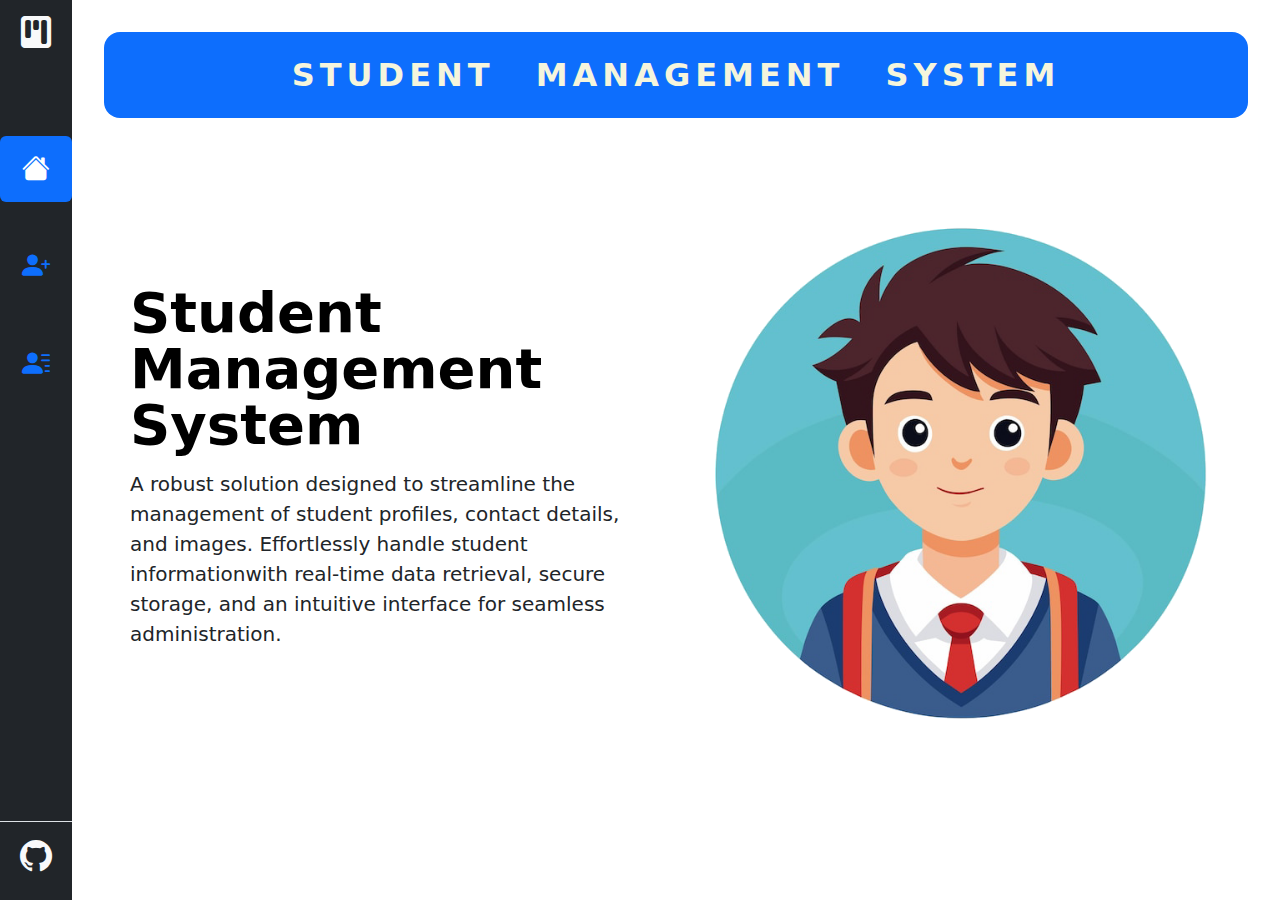
<file: index.html>
<!DOCTYPE html>
<html lang="en">
  <head>
    <meta charset="utf-8" />
    <meta name="viewport" content="width=device-width, initial-scale=1" />
    <title>Home Page</title>
    <link
      href="https://cdn.jsdelivr.net/npm/bootstrap@5.3.3/dist/css/bootstrap.min.css"
      rel="stylesheet"
      integrity="sha384-QWTKZyjpPEjISv5WaRU9OFeRpok6YctnYmDr5pNlyT2bRjXh0JMhjY6hW+ALEwIH"
      crossorigin="anonymous"
    />
    <link rel="stylesheet" href="styles/style.css" />
    <link
      rel="stylesheet"
      href="https://cdn.jsdelivr.net/npm/bootstrap-icons@1.11.3/font/bootstrap-icons.min.css"
    />
  </head>
  <body>
    <div class="sideBar position-fixed">
      <div
        class="d-flex flex-column flex-shrink-0 bg-dark position-static vh-100"
        style="width: 4.5rem"
      >
        <a
          href=""
          class="d-block p-3 link-dark text-decoration-none mb-5"
          title=""
          data-bs-toggle="tooltip"
          data-bs-placement="right"
          data-bs-original-title="Icon-only"
        >
          <i
            class="bi bi-kanban-fill text-light d-flex justify-content-center h2"
          ></i>
          <span class="visually-hidden">Icon-only</span>
        </a>
        <ul class="nav nav-pills nav-flush flex-column mb-auto text-center">
          <li class="my-3">
            <div
              class="nav-link active py-3"
              title=""
              data-bs-toggle="tooltip"
              data-bs-placement="right"
              data-bs-original-title="Orders"
            >
              <i class="bi bi-house-fill h3"></i>
          </div>
          </li>
          <li class="nav-item my-3">
            <a href="./add.html"
              class="nav-link py-3"
              aria-current="page"
              title=""
              data-bs-toggle="tooltip"
              data-bs-placement="right"
              data-bs-original-title="Home"
            >
              <i class="bi bi-person-plus-fill h3"></i>
          </a>
          </li>
          <li class="my-3">
            <a
              href="./view.html"
              class="nav-link py-3"
              title=""
              data-bs-toggle="tooltip"
              data-bs-placement="right"
              data-bs-original-title="Dashboard"
            >
              <i class="bi bi-person-lines-fill h3"></i>
            </a>
          </li>
        </ul>
        <div class="border-top">
          <a
            href="https://github.com/Tharush2002"
            class="d-flex align-items-center justify-content-center p-3 link-dark text-decoration-none"
          >
            <i class="bi bi-github text-light h2"></i>
          </a>
        </div>
      </div>
    </div>

    <div class="content">
      <div class="title bg-primary p-3 rounded-4 mb-5">
        <div class="h2 fw-bolder m-0 py-2">STUDENT MANAGEMENT SYSTEM</div>
      </div>

      <div>
        <div class="container col-xxl-8 px-4">
          <div class="row flex-lg-row-reverse align-items-center g-5 py-5 justify-content-center">
            <div class="col-10 col-sm-8 col-lg-6">
              <img src="./img/Hero.png" class="d-block mx-lg-auto img-fluid" alt="Bootstrap Themes" width="700" height="500" loading="lazy">
            </div>
            <div class="col-lg-6">
              <h1 class="display-4 fw-bolder text-body-emphasis lh-1 mb-3">Student Management System</h1>
              <p class="lead fw-medium">A robust solution designed to streamline the management of student profiles, contact details, and images. Effortlessly handle student informationwith real-time data retrieval, secure storage, and an intuitive interface for seamless administration.</p>
            </div>
          </div>
        </div>
      </div>

      
    </div>
    <script
      src="https://cdn.jsdelivr.net/npm/bootstrap@5.3.3/dist/js/bootstrap.bundle.min.js"
      integrity="sha384-YvpcrYf0tY3lHB60NNkmXc5s9fDVZLESaAA55NDzOxhy9GkcIdslK1eN7N6jIeHz"
      crossorigin="anonymous"
    ></script>
  </body>
</html>
</file>
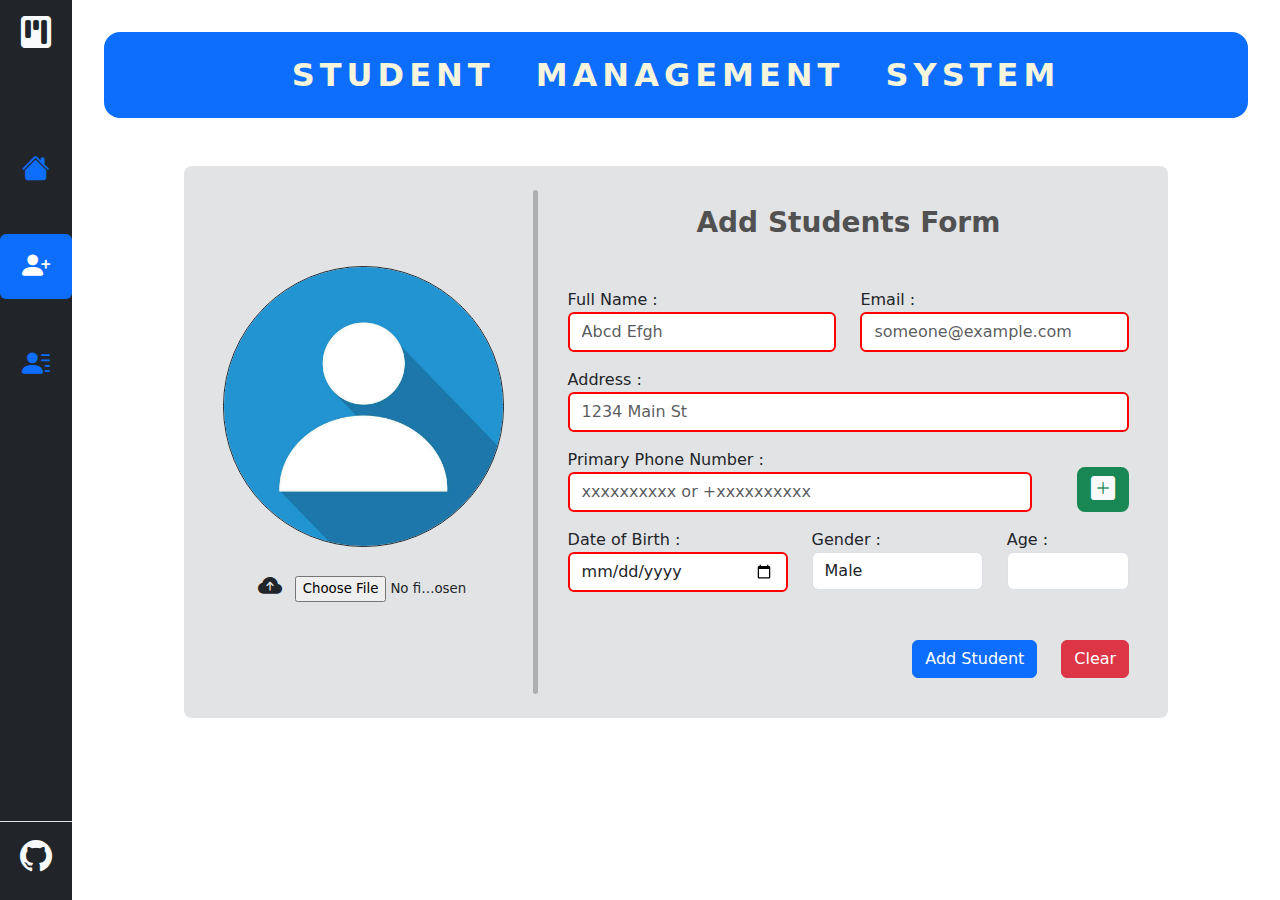
<file: add.html>
<!DOCTYPE html>
<html lang="en">
  <head>
    <meta charset="utf-8" />
    <meta name="viewport" content="width=device-width, initial-scale=1" />
    <title>Add Students</title>
    <link
      href="https://cdn.jsdelivr.net/npm/bootstrap@5.3.3/dist/css/bootstrap.min.css"
      rel="stylesheet"
      integrity="sha384-QWTKZyjpPEjISv5WaRU9OFeRpok6YctnYmDr5pNlyT2bRjXh0JMhjY6hW+ALEwIH"
      crossorigin="anonymous"
    />
    <link rel="stylesheet" href="styles/style.css" />
    <link
      rel="stylesheet"
      href="https://cdn.jsdelivr.net/npm/bootstrap-icons@1.11.3/font/bootstrap-icons.min.css"
    />
  </head>
  <body>
    <div class="sideBar position-fixed">
      <div
        class="d-flex flex-column flex-shrink-0 bg-dark position-static vh-100"
        style="width: 4.5rem"
      >
        <a
          href=""
          class="d-block p-3 link-dark text-decoration-none mb-5"
          title=""
          data-bs-toggle="tooltip"
          data-bs-placement="right"
          data-bs-original-title="Icon-only"
        >
          <i
            class="bi bi-kanban-fill text-light d-flex justify-content-center h2"
          ></i>
          <span class="visually-hidden">Icon-only</span>
        </a>
        <ul class="nav nav-pills nav-flush flex-column mb-auto text-center">
          <li class="my-3">
            <a
              href="./index.html"
              class="nav-link py-3"
              title=""
              data-bs-toggle="tooltip"
              data-bs-placement="right"
              data-bs-original-title="Orders"
            >
              <i class="bi bi-house-fill h3"></i>
            </a>
          </li>
          <li class="nav-item my-3">
            <div
              class="nav-link active py-3"
              aria-current="page"
              title=""
              data-bs-toggle="tooltip"
              data-bs-placement="right"
              data-bs-original-title="Home"
            >
              <i class="bi bi-person-plus-fill h3"></i>
            </div>
          </li>
          <li class="my-3">
            <a
              href="./view.html"
              class="nav-link py-3"
              title=""
              data-bs-toggle="tooltip"
              data-bs-placement="right"
              data-bs-original-title="Dashboard"
            >
              <i class="bi bi-person-lines-fill h3"></i>
            </a>
          </li>
        </ul>
        <div class="border-top">
          <a
            href="https://github.com/Tharush2002"
            class="d-flex align-items-center justify-content-center p-3 link-dark text-decoration-none"
          >
            <i class="bi bi-github text-light h2"></i>
          </a>
        </div>
      </div>
    </div>

    <div class="content">
      <div class="title bg-primary p-3 rounded-4 mb-5 z-2">
        <div class="h2 fw-bolder m-0 py-2">STUDENT MANAGEMENT SYSTEM</div>
      </div>

      <div class="add-contact-container mx-lg-5 px-md-3">
        <div class="add-contact-pane bg-secondary-subtle rounded-3 p-md-4 p-3 mx-lg-3">
          <div class="d-flex flex-wrap justify-content-md-around justify-content-center">
            <div
              class="d-flex flex-column align-items-center justify-content-center"
              id="profilePic"
            >
              <div
                class="border border-dark border-1 img-fluid"
                id="profilePictureContainer"
              >
                <img
                  src="./img/profile-pic.jpg"
                  width="100%"
                  height="100%"
                  alt=""
                  id="profilePicture"
                />
              </div>
              <form id="inputFile">
                <i
                  class="bi bi-cloud-arrow-up-fill h4 me-2"
                  style="position: relative; top: 2px"
                ></i>
                <input
                  id="file-input"
                  type="file"
                  style="max-width: 65%"
                  accept="image/*"
                />
              </form>
              <p
                class="text-danger fw-bolder"
                style="font-size: small"
                id="errorMessage"
              ></p>
            </div>
            <div
              class="d-flex flex-column rounded-5 d-none d-md-block"
              id="divider"
            ></div>
            <div class="d-flex flex-column py-3" id="profileContent">
              <div
                class="div d-flex justify-content-center align-items-center h3 fw-bolder"
                id="formTitle"
              >
                Add Students Form
              </div>

              <form class="mt-4" id="detailForm">
                <div class="row">
                  <div class="form-group col-md-6 mt-3">
                    <label for="inputName">Full Name :</label>
                    <input
                      type="text"
                      class="form-control"
                      id="inputName"
                      placeholder="Abcd Efgh"
                      required
                    />
                  </div>
                  <div class="form-group col-md-6 mt-3">
                    <label for="inputEmail">Email :</label>
                    <input
                      type="email"
                      class="form-control"
                      id="inputEmail"
                      placeholder="someone@example.com"
                      required
                    />
                  </div>
                </div>
                <div class="form-group mt-3">
                  <label for="inputAddress">Address :</label>
                  <input
                    type="text"
                    class="form-control"
                    id="inputAddress"
                    placeholder="1234 Main St"
                    required
                  />
                </div>
                <div class="row">
                  <div class="form-group col-10 mt-3">
                    <label for="inputPhoneNumber">Primary Phone Number :</label>
                    <input
                      type="tel"
                      class="form-control"
                      pattern="^(\d{10}|(\+\d{11,15}))$"
                      id="inputPrimaryPhoneNumber"
                      placeholder="xxxxxxxxxx or +xxxxxxxxxx"
                      required
                    />
                  </div>
                  <div
                    class="col-2 mt-2 d-flex align-items-end justify-content-end"
                  >
                    <button
                      class="btn btn-success rounded-3 border border-success border-2"
                      id="btnAddSecondaryNumber"
                      onclick="addSecondaryNumber()"
                    >
                      <i class="bi bi-plus-square-fill text-light h4"></i>
                    </button>
                  </div>
                </div>
                <div class="row" id="secondaryNumber"></div>
                <div class="row">
                  <div class="form-group col-md-5 mt-3">
                    <label for="inputDOB">Date of Birth :</label>
                    <input
                      type="date"
                      class="form-control"
                      id="inputDOB"
                      required
                    />
                  </div>
                  <div class="form-group col-md-4 mt-3">
                    <label for="inputState">Gender :</label>
                    <select id="inputGender" class="form-control" required>
                      <option selected>Male</option>
                      <option>Female</option>
                    </select>
                  </div>
                  <div class="form-group col-md-3 mt-3">
                    <label for="inputAge">Age :</label>
                    <input
                      type="number"
                      min="18"
                      max="75"
                      class="form-control"
                      id="inputAge"
                      readonly
                    />
                  </div>
                </div>
                <div class="d-flex flex-row-reverse">
                  <button class="btn btn-danger mt-5 ms-4" id="btnClear">
                    Clear
                  </button>
                  <button
                    class="btn btn-primary mt-5"
                    id="btnAddStudent"
                    onclick="btnAddStudentOnAction(event)"
                  >
                    Add Student
                  </button>
                </div>
              </form>
            </div>
          </div>
        </div>
      </div>
    </div>

    <!-- TOAST -->
    <div class="toast-container position-fixed bottom-0 end-0 p-3">
      <div
        id="liveToast"
        class="toast border border-1 border-dark"
        role="alert"
        aria-live="assertive"
        aria-atomic="true"
        data-bs-delay="7500"
      >
        <div class="toast-header bg-success text-white h5">
          <strong class="me-auto">Success !</strong>
          <button
            type="button"
            class="btn-close"
            data-bs-dismiss="toast"
            aria-label="Close"
          ></button>
        </div>
        <div class="toast-body fw-bolder">
          Student saved to the database successfully...
        </div>
      </div>
    </div>

     <!-- ERROR TOAST -->
     <div class="toast-container position-fixed bottom-0 end-0 p-3">
      <div
        id="errorToast"
        class="toast border border-1 border-dark"
        role="alert"
        aria-live="assertive"
        aria-atomic="true"
        data-bs-delay="7500"
      >
        <div class="toast-header bg-danger text-white h5">
          <strong class="me-auto">ERROR</strong>
          <button
            type="button"
            class="btn-close"
            data-bs-dismiss="toast"
            aria-label="Close"
          ></button>
        </div>
        <div class="toast-body fw-bolder text-danger">
          404 ERROR
        </div>
      </div>
    </div>

    <script
      src="https://cdn.jsdelivr.net/npm/bootstrap@5.3.3/dist/js/bootstrap.bundle.min.js"
      integrity="sha384-YvpcrYf0tY3lHB60NNkmXc5s9fDVZLESaAA55NDzOxhy9GkcIdslK1eN7N6jIeHz"
      crossorigin="anonymous"
    ></script>
    <script src="./js/app.js"></script>
    <script>
      document.addEventListener("DOMContentLoaded", () => {
        document.getElementById("detailForm").reset();
        document.getElementById("file-input").value = "";
        const today = new Date();
        const eighteenYearsAgo = new Date(
          today.getFullYear() - 18,
          today.getMonth(),
          today.getDate()
        );
        const minDate = eighteenYearsAgo.toISOString().split("T")[0];
        document.getElementById("inputDOB").setAttribute("max", minDate);        
      });
    </script>
  </body>
</html>
</file>
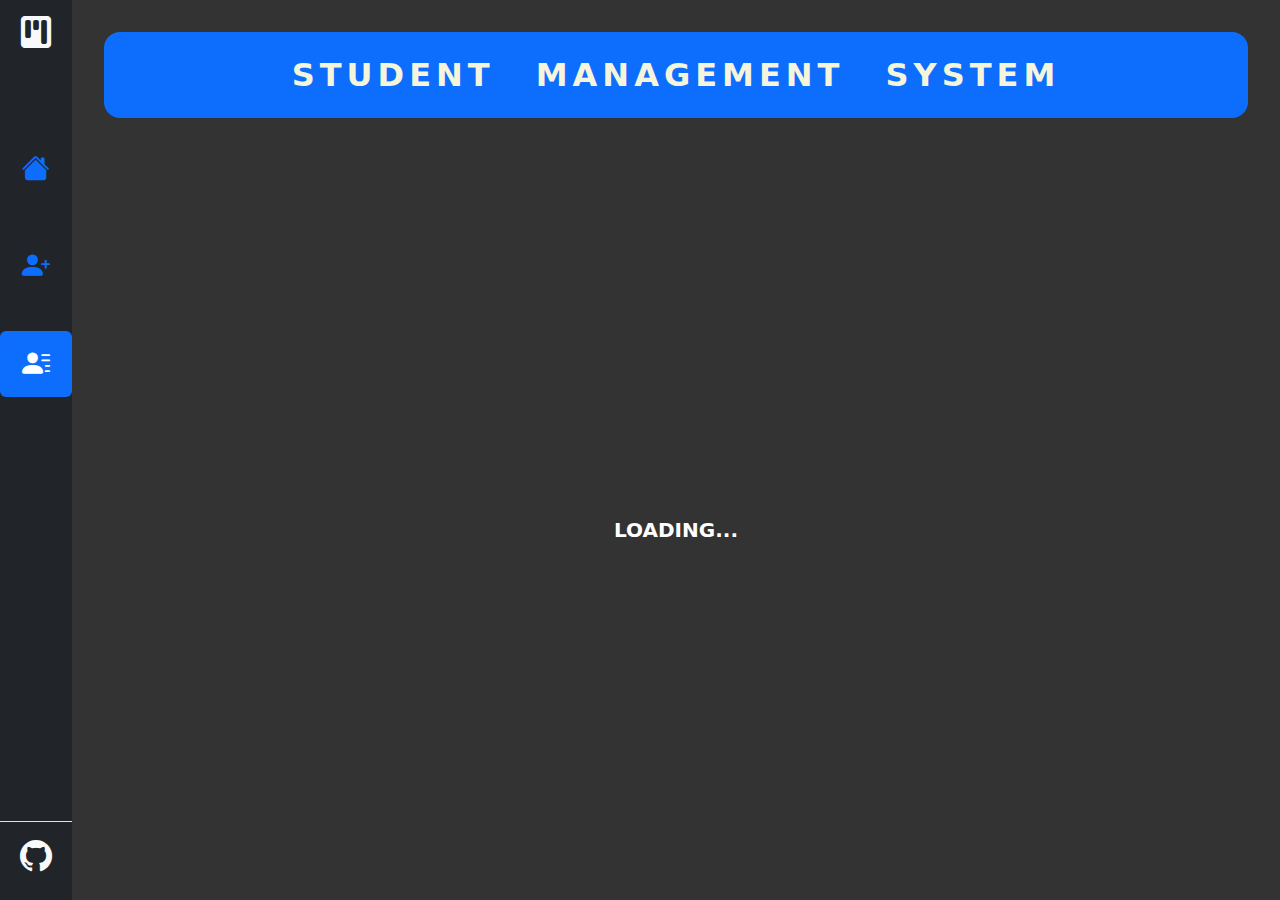
<file: view.html>
<!DOCTYPE html>
<html lang="en">
  <head>
    <meta charset="utf-8" />
    <meta name="viewport" content="width=device-width, initial-scale=1" />
    <title>View Students</title>
    <link
      href="https://cdn.jsdelivr.net/npm/bootstrap@5.3.3/dist/css/bootstrap.min.css"
      rel="stylesheet"
      integrity="sha384-QWTKZyjpPEjISv5WaRU9OFeRpok6YctnYmDr5pNlyT2bRjXh0JMhjY6hW+ALEwIH"
      crossorigin="anonymous"
    />
    <link rel="stylesheet" href="styles/style.css" />
    <link
      rel="stylesheet"
      href="https://cdn.jsdelivr.net/npm/bootstrap-icons@1.11.3/font/bootstrap-icons.min.css"
    />
  </head>
  <body>
    <div class="sideBar position-fixed z-3">
      <div
        class="d-flex flex-column flex-shrink-0 bg-dark position-static vh-100"
        style="width: 4.5rem"
      >
        <a
          href=""
          class="d-block p-3 link-dark text-decoration-none mb-5"
          title=""
          data-bs-toggle="tooltip"
          data-bs-placement="right"
          data-bs-original-title="Icon-only"
        >
          <i
            class="bi bi-kanban-fill text-light d-flex justify-content-center h2"
          ></i>
          <span class="visually-hidden">Icon-only</span>
        </a>
        <ul class="nav nav-pills nav-flush flex-column mb-auto text-center">
          <li class="my-3">
            <a
              href="./index.html"
              class="nav-link py-3"
              title=""
              data-bs-toggle="tooltip"
              data-bs-placement="right"
              data-bs-original-title="Orders"
            >
              <i class="bi bi-house-fill h3"></i>
            </a>
          </li>
          <li class="nav-item my-3">
            <a
              href="./add.html"
              class="nav-link py-3"
              aria-current="page"
              title=""
              data-bs-toggle="tooltip"
              data-bs-placement="right"
              data-bs-original-title="Home"
            >
              <i class="bi bi-person-plus-fill h3"></i>
            </a>
          </li>
          <li class="my-3">
            <div
              class="nav-link active py-3"
              title=""
              data-bs-toggle="tooltip"
              data-bs-placement="right"
              data-bs-original-title="Dashboard"
            >
              <i class="bi bi-person-lines-fill h3"></i>
            </div>
          </li>
        </ul>
        <div class="border-top">
          <a
            href="https://github.com/Tharush2002"
            class="d-flex align-items-center justify-content-center p-3 link-dark text-decoration-none"
          >
            <i class="bi bi-github text-light h2"></i>
          </a>
        </div>
      </div>
    </div>

    <div class="content">
      <div class="title bg-primary p-3 rounded-4 mb-5">
        <div class="h2 fw-bolder m-0 py-2">STUDENT MANAGEMENT SYSTEM</div>
      </div>

      <div class="mx-lg-5 px-md-3" id="update-contact-container">
        <div
          class="update-contact-pane bg-secondary-subtle rounded-3 p-md-4 p-3 mb-5 mx-lg-3"
          id="update-contact-pane"
        >
          <div
            class="d-flex flex-wrap justify-content-md-around justify-content-between"
          >
            <div
              class="d-flex flex-column align-items-center justify-content-center"
              id="profilePic"
            >
              <div
                class="border border-dark border-1 img-fluid"
                id="profilePictureContainer"
              >
                <img
                  src="./img/profile-pic.jpg"
                  width="100%"
                  height="100%"
                  alt=""
                  id="profilePicture"
                />
              </div>
              <form id="inputFile">
                <i
                  class="bi bi-cloud-arrow-up-fill h4 me-2"
                  style="position: relative; top: 2px"
                ></i>
                <input
                  id="file-input"
                  type="file"
                  style="max-width: 65%"
                  accept="image/*"
                  disabled
                />
              </form>
              <p
                class="text-danger fw-bolder"
                style="font-size: small"
                id="errorMessage"
              ></p>
            </div>
            <div
              class="d-flex flex-column rounded-5 d-none d-md-block"
              id="divider"
            ></div>
            <div class="d-flex flex-column py-3" id="profileContent">
              <div
                class="div d-flex justify-content-center align-items-center h3 fw-bolder"
                id="formTitle"
              >
                Update Students Form
              </div>

              <form class="mt-4" id="updateForm">
                <div class="row">
                  <div class="form-group col-md-6 mt-3">
                    <label for="inputName">Full Name :</label>
                    <input
                      type="text"
                      class="form-control"
                      id="inputName"
                      placeholder="Abcd Efgh"
                      disabled
                      required
                    />
                  </div>
                  <div class="form-group col-md-6 mt-3">
                    <label for="inputEmail">Email :</label>
                    <input
                      type="email"
                      class="form-control"
                      id="inputEmail"
                      placeholder="someone@example.com"
                      disabled
                      required
                    />
                  </div>
                </div>
                <div class="form-group mt-3">
                  <label for="inputAddress">Address :</label>
                  <input
                    type="text"
                    class="form-control"
                    id="inputAddress"
                    placeholder="1234 Main St"
                    disabled
                    required
                  />
                </div>
                <div class="row">
                  <div class="form-group col-10 mt-3">
                    <label for="inputPhoneNumber">Primary Phone Number :</label>
                    <input
                      type="tel"
                      class="form-control"
                      pattern="^(\d{10}|(\+\d{11,15}))$"
                      id="inputPrimaryPhoneNumber"
                      placeholder="xxxxxxxxxx or +xxxxxxxxxx"
                      disabled
                      required
                    />
                  </div>
                  <div
                    class="col-2 mt-2 d-flex align-items-end justify-content-end"
                  >
                    <button
                      class="btn btn-success rounded-3 border border-success border-2"
                      id="btnAddSecondaryNumber"
                      onclick="addSecondaryNumber()"
                      disabled
                    >
                      <i class="bi bi-plus-square-fill text-light h4"></i>
                    </button>
                  </div>
                </div>
                <div class="row" id="secondaryNumber"></div>
                <div class="row">
                  <div class="form-group col-md-5 mt-3">
                    <label for="inputDOB">Date of Birth :</label>
                    <input
                      type="date"
                      class="form-control"
                      id="inputDOB"
                      disabled
                      required
                    />
                  </div>
                  <div class="form-group col-md-4 mt-3">
                    <label for="inputState">Gender :</label>
                    <select id="inputGender" class="form-control" disabled>
                      <option selected>Male</option>
                      <option>Female</option>
                    </select>
                  </div>
                  <div class="form-group col-md-3 mt-3">
                    <label for="inputAge">Age :</label>
                    <input
                      type="number"
                      min="18"
                      max="75"
                      class="form-control"
                      id="inputAge"
                      disabled
                      readonly
                    />
                  </div>
                </div>
                <div class="d-flex flex-row-reverse">
                  <button
                    class="btn btn-danger mt-5 ms-4"
                    id="btnDeleteStudent"
                    onclick="btnDeleteStudentFromDatabase(event)"
                  >
                    Delete
                  </button>
                  <button class="btn btn-success mt-5" id="btnEditStudent" onclick="editOnAction(event)">
                    Edit
                  </button>
                </div>
              </form>
            </div>
          </div>
        </div>

        <table
          class="table table-responsive table-hover table-bordered"
        >
          <thead class="table-dark">
            <tr class="text-center h5">
              <th class="fw-bolder" scope="col">Name</th>
              <th class="fw-bolder" scope="col">Age</th>
              <th class="fw-bolder" scope="col">Email</th>
              <th class="fw-bolder" scope="col">Address</th>
              <th class="fw-bolder" scope="col">Gender</th>
              <th class="fw-bolder" scope="col">Date of Birth</th>
              <th class="fw-bolder" scope="col">Contact Number</th>
            </tr>
          </thead>
          <tbody id="tableBody" class="table-secondary">
          </tbody>
        </table>
        <div style="visibility: hidden;" class="text-danger h4 fw-bolder mt-4 p-3 text-center" id="noStudents">No students Available in the Database..</div>
      </div>
    </div>

    <!-- LOADING SCREEN -->
    <div
      class="position-absolute"
      id="loadingScreen"
    >
    <div class="d-flex flex-column justify-content-center text-center">
      <div class="spinner-grow text-light" style="width: 9rem; height: 9rem;" role="status">
      </div>
      <div class="mt-4 text-white h5 fw-bolder">LOADING...</div>
    </div>
    </div>

    <!-- EDIT TOAST -->
    <div class="toast-container position-fixed bottom-0 end-0 p-3">
      <div
        id="editToast"
        class="toast border border-1 border-dark"
        role="alert"
        aria-live="assertive"
        aria-atomic="true"
        data-bs-delay="7500"
      >
        <div class="toast-header bg-success text-white h5">
          <strong class="me-auto">Success !</strong>
          <button
            type="button"
            class="btn-close"
            data-bs-dismiss="toast"
            aria-label="Close"
          ></button>
        </div>
        <div class="toast-body fw-bolder">
          Student edited successfully...
        </div>
      </div>
    </div>

    <!-- DELETE TOAST -->
    <div class="toast-container position-fixed bottom-0 end-0 p-3">
      <div
        id="deleteToast"
        class="toast border border-1 border-dark"
        role="alert"
        aria-live="assertive"
        aria-atomic="true"
        data-bs-delay="7500"
      >
        <div class="toast-header bg-danger text-white h5">
          <strong class="me-auto">Success !</strong>
          <button
            type="button"
            class="btn-close"
            data-bs-dismiss="toast"
            aria-label="Close"
          ></button>
        </div>
        <div class="toast-body fw-bolder">
          Student removed from the databse successfully...
        </div>
      </div>
    </div>

    <script
      src="https://cdn.jsdelivr.net/npm/bootstrap@5.3.3/dist/js/bootstrap.bundle.min.js"
      integrity="sha384-YvpcrYf0tY3lHB60NNkmXc5s9fDVZLESaAA55NDzOxhy9GkcIdslK1eN7N6jIeHz"
      crossorigin="anonymous"
    ></script>
    <script src="./js/app.js"></script>
    <script>
      document.addEventListener("DOMContentLoaded", async () => {
        document.getElementById("file-input").value = "";
        await loadStudents();
      });
    </script>
  </body>
</html>
</file>
<file: styles/style.css>
* {
    margin: 0;
    padding: 0;
    box-sizing: border-box;
}

.content {
    position: relative;
    left: 4.5rem;
    width: calc(100vw - 4.5rem);
}

.title {
    display: flex;
    justify-content: center;
    align-items: center;
    color: beige;
    letter-spacing: 5px;
    word-spacing: 25px;
    text-align: center;
    z-index: 2;
    position: relative;
}

#divider {
    width: 0.3rem;
    background-color: rgb(175, 175, 175);
}

/* ABOVE LG BREAKPOINT */
@media (min-width: 768px) {
    #profilePic {
        width: 30%;
    }

    #profileContent {
        width: 60%;
    }

    .content {
        padding: 2rem;
    }
}

/* BELOW LG BREAKPOINT */
@media (max-width: 768px) {

    #profilePic,
    #profileContent {
        width: 95%;
    }

    .content {
        padding: 1.3rem;
    }
}

#inputFile {
    font-size: smaller;
    text-align: center;
    max-width: 95%;
    margin-top: 1.5rem;
}

#formTitle {
    color: rgb(81, 81, 81);
    text-align: center;
}


input:invalid {
    border-color: red;
    border-width: 2px;
}

input:valid {
    border-color: limegreen;
    border-width: 2px;
}

#profilePictureContainer {
    aspect-ratio: 1 / 1;
    border-radius: 50%;
    overflow: hidden;
    display: flex;
    align-items: center;
    justify-content: center;
}

#profilePicture{
    align-items: center;
    justify-content: center;
    display: flex;
    object-fit: cover;
}

#update-contact-container{
    z-index: 0;
    position: relative;
    visibility: hidden;
}

#loadingScreen{
    background: rgba(0 ,0 ,0 , 0.8);
    z-index: 1;
    height: 100vh;
    width: calc(100vw - 4.5rem);
    top: 0;
    right: 0;
    display: flex;
    justify-content: center;
    align-items: center;
}

#tableBody tr:hover {
    cursor: pointer;
}
</file>
